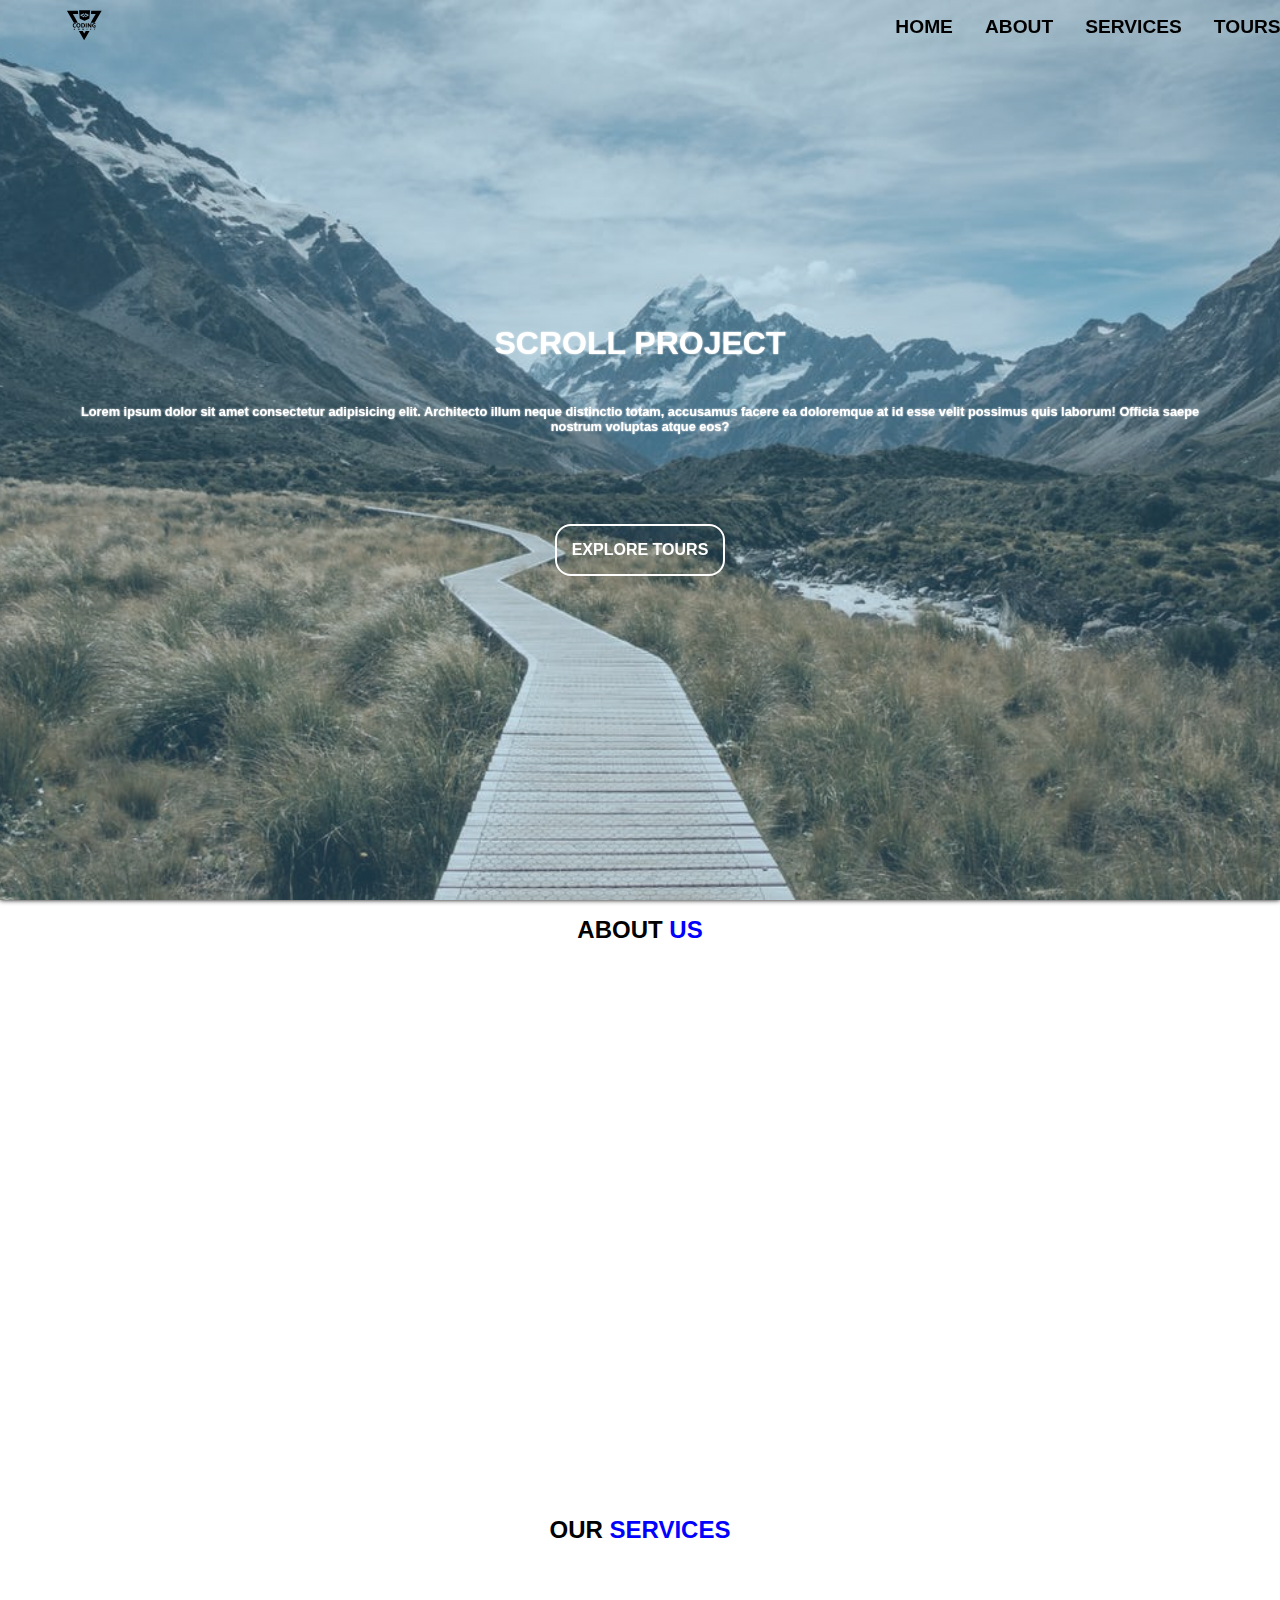
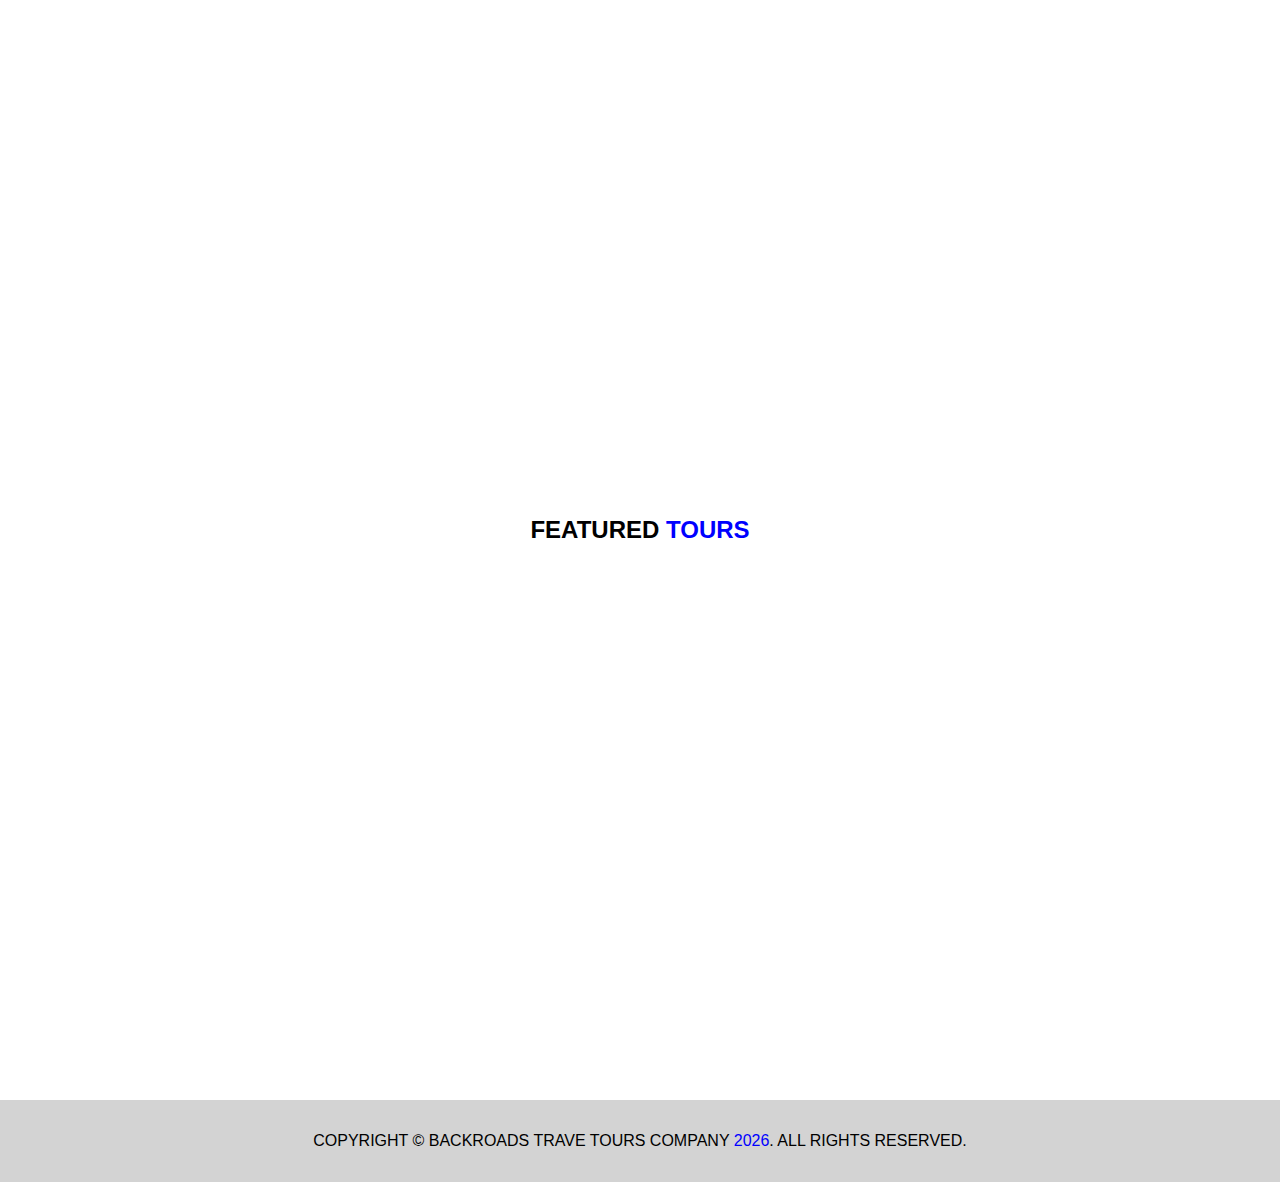
<file: index.html>
<!DOCTYPE html>
<html>
    <head>
        <meta charset="utf-8">
        <meta http-equiv="X-UA-Compatible" content="IE=edge">
        <title>Scroll Project</title>
        <meta name="description" content="">
        <meta name="viewport" content="width=device-width, initial-scale=1">
        <link rel="stylesheet" href="/styles.css">

        <link rel="stylesheet" href="https://cdnjs.cloudflare.com/ajax/libs/font-awesome/6.4.0/css/all.min.css" integrity="sha512-iecdLmaskl7CVkqkXNQ/ZH/XLlvWZOJyj7Yy7tcenmpD1ypASozpmT/E0iPtmFIB46ZmdtAc9eNBvH0H/ZpiBw==" crossorigin="anonymous" referrerpolicy="no-referrer" />
    </head>

    <body>
        <!--Header-->
        <header id="home" class="home">

            <!--Navbar-->
            <nav id="nav">
                <!--nav center-->
                <div class="nav-center">
                    <!--nav header-->
                    <div class="nav-header">
                        <img src="/img/logo.svg" alt="logo" class="logo">
                        <button class="nav-toggle">
                            <i class="fas fa-bars" aria-hidden="true"></i>
                        </button>
                    </div>
                    <!--link-->
                    <div class="links-container" id="linksContainer">
                        <ul class="links">
                            <li>
                              <a href="#home" class="scroll-link">home</a>
                            </li>
                            <li>
                              <a href="#about" class="scroll-link">about</a>
                            </li>
                            <li>
                              <a href="#services" class="scroll-link">services</a>
                            </li>
                            <li>
                              <a href="#tours" class="scroll-link">tours</a>
                            </li>
                          </ul>
                    </div>
                </div>
            </nav>

            <!--banner-->
            <div class="banner">
                <div class="container">
                    <h1>SCROLL PROJECT</h1>
                    <p>Lorem ipsum dolor sit amet consectetur adipisicing elit. Architecto illum neque distinctio totam, accusamus facere ea doloremque at id esse velit possimus quis laborum! Officia saepe nostrum voluptas atque eos?</p>
                    <a href="#tours" class="scroll-link btn btn-white">explore tours</a>
                </div>
            </div>
        </header>
        
        <!--about-->
        <section id="about" class="section">
            <div class="title">
                <h2>About <span>Us</span></h2>
            </div>
        </section>

        <!--services-->
        <section id="services" class="section">
            <div class="title">
                <h2>Our <span>Services</span></h2>
            </div>
        </section>

        <!--tours-->
        <section id="tours" class="section">
            <div class="title">
                <h2>Featured <span>Tours</span></h2>
            </div>
        </section>

        <!--footer-->
        <footer class="footer-section">
            <p>
                copyright &copy; backroads trave tours company <span id="date">2020</span>. All rights reserved.
            </p>
        </footer>

        <!--Back-To-Top Button-->
        <a href="#home" class="scroll-link top-link"><i class="fas fa-arrow-up"></i></a>

        <script src="/app.js" async defer></script>
    </body>

</html>
</file>
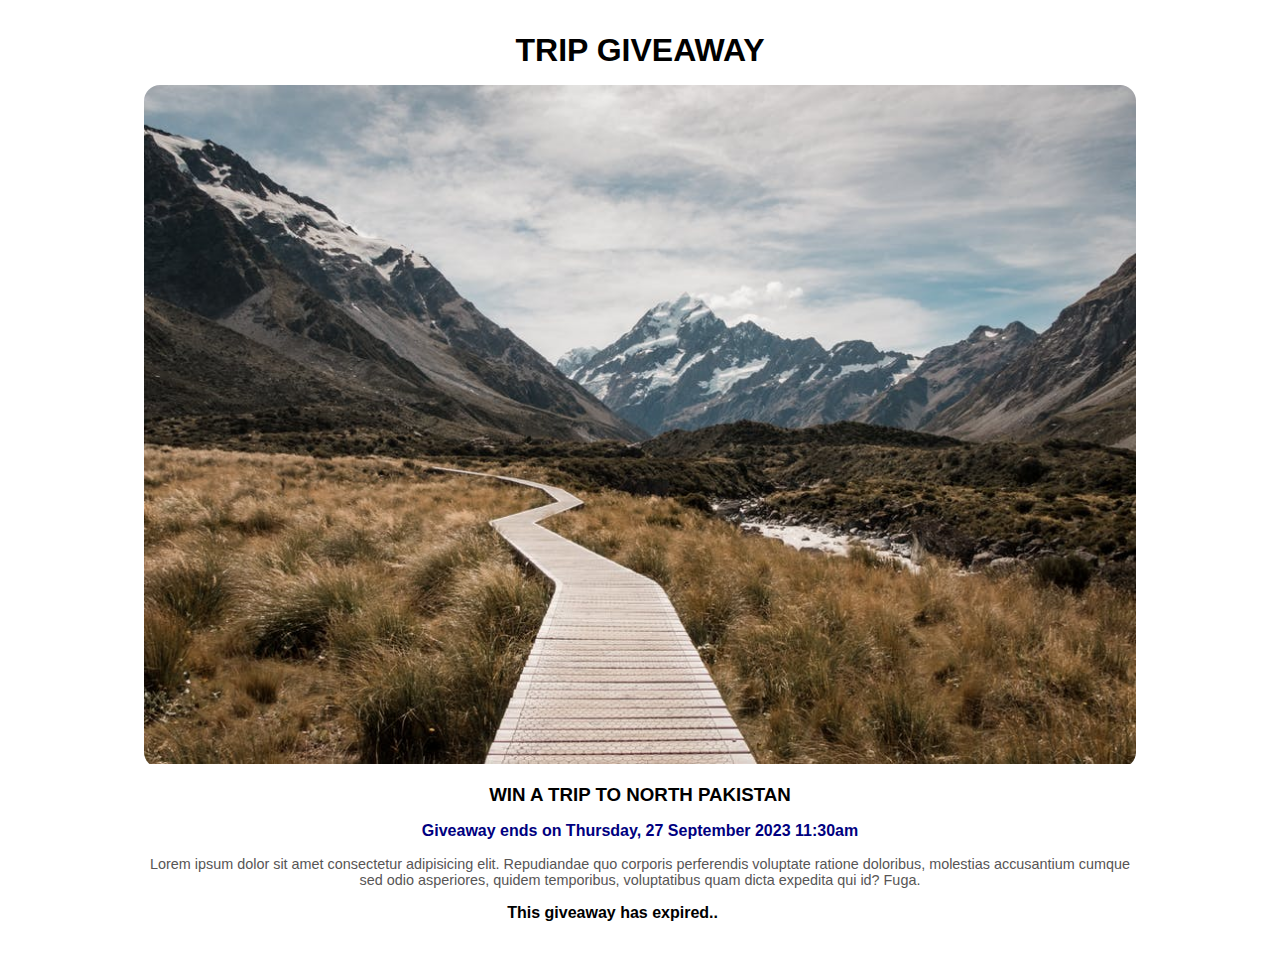
<file: countdown.html>
<!DOCTYPE html>
<html>
    <head>
        <meta charset="utf-8">
        <meta http-equiv="X-UA-Compatible" content="IE=edge">
        <title>Countdown</title>
        <meta name="description" content="">
        <meta name="viewport" content="width=device-width, initial-scale=1">
    </head>
    <style>
        * {
            padding: 0;
            margin: 0;
            box-sizing: border-box;
            font-family: Verdana, Geneva, Tahoma, sans-serif;
        }
        .container {
            width: 80%;
            margin: 0 auto;
            padding: 1rem;
            display: flex;
            flex-direction: column;
            justify-content: space-around;
        }
        .container .heading {
            text-align: center;
            padding: 1rem;
        }
        .img-container {
            width: 100%;
            height: auto;
            overflow: hidden;
            border-radius: 1rem;
        }
        .img-container img {
            width: 100%;
            height: 100%;
        }
        .giveaway-info {
            display: flex;
            flex-direction: column;
            text-align: center;
        }
        .giveaway-time {
            padding: 1rem;
            color: navy;
        }
        .giveaway-info h3 {
            margin-top: 1rem;
        }
        .giveaway-info p {
            font-size: .9rem;
            color: rgb(87, 85, 85);
        }

        .deadline {
            padding: 1rem;
            width: 30%;
            margin: 0 auto;
        }

        .deadline-format {
            display: flex;
            flex-direction: row;
            justify-content: space-evenly;
        }

        .deadline-format .cd {
            background: navy;
            border: 2px solid darkolivegreen;
            border-radius: 1rem;
            box-shadow: 0 0 5px;
            color: white;
            padding: 1rem;
            text-align: center;
            text-transform:capitalize;
            text-align: center;
        }
        .deadline-format .cd span {
            margin-top: 1rem;
        }
    </style>
    <body>

        <div class="container">
            <h1 class="heading">TRIP GIVEAWAY</h1>
            <div class="img-container">
                <img src="/img/hero-bcg.jpeg" alt="img">
            </div>
            <div class="giveaway-info">
                <h3>WIN A TRIP TO NORTH PAKISTAN</h3>
                <h4 class="giveaway-time">
                    Trouble loading content...
                </h4>
                <p>Lorem ipsum dolor sit amet consectetur adipisicing elit. Repudiandae quo corporis perferendis voluptate ratione doloribus, molestias accusantium cumque sed odio asperiores, quidem temporibus, voluptatibus quam dicta expedita qui id? Fuga.</p>
            </div>

            <div class="deadline">
                <div class="deadline-format">

                    <!--days-->
                    <div class="cd">
                        <h1 class="days">22</h1>
                        <span>days</span>
                    </div>
                    <!--end of item-->

                    <!--hours-->
                    <div class="cd">
                        <h1 class="hours">22</h1>
                         <span>hours</span>
                     </div>
                        <!--end of item-->

                     <!--mins-->
                    <div class="cd">
                        <h1 class="mins">22</h1>
                        <span>mins</span>
                    </div>
                    <!--end of item-->

                     <!--sec-->
                    <div class="cd">
                        <h1 class="secs">22</h1>
                        <span>secs</span>
                    </div>
                    <!--end of item-->

                </div>

            </div>
        </div>

        
        <script>
            const months = ["January","February","March","April","May","June","July","August","September","October","November","December"];
            const weekdays = ["Monday", "Tuesday","Wednesday","Thursday","Friday","Saturday","Sunday"];

            //Variables required
            const giveawayTime = document.querySelector('.giveaway-time');
            const deadline = document.querySelector('.deadline');
            const items = document.querySelectorAll('.deadline-format h1');

            let futureDate = new Date(2023,8,27,11,30,0);

            const year = futureDate.getFullYear();
            const month = months[futureDate.getMonth()];
            const day = weekdays[futureDate.getDay()];
            const date = futureDate.getDate();

            const hours = futureDate.getHours();
            const minutes = futureDate.getMinutes();

            giveawayTime.textContent=`Giveaway ends on ${day}, ${date} ${month} ${year} ${hours}:${minutes}am`;


            //future time in ms
            const futureTime = futureDate.getTime();

            function getRemainingTime() {
                const today = new Date().getTime();
                const time = futureTime - today;

                //1s = 1000ms
                //1m = 60s and so on..

                //values of ms in one day
                const oneDay = 24*60*60*1000;
                const oneHour = 60*60*1000;
                const oneMinute = 60*1000;

                //calculating remaining time
                let days = Math.floor(time/oneDay);
                let hours = Math.floor((time % oneDay)/oneHour);
                let minutes = Math.floor((time % oneHour)/oneMinute);
                let seconds = Math.floor((time % oneMinute)/1000);

                function format(item) {
                    if (item<10) {
                        return item=`0${item}`
                    }
                    return item;
                }
                //set value
                const values = [days, hours, minutes, seconds];

                items.forEach(function(item,index) {
                    item.innerHTML = format(values[index]);
                });
                if (time < 0) {
                    clearInterval(countdowns);
                    deadline.innerHTML=`<h4 class = "expired">This giveaway has expired..</h4>`;
                }
            }

            //Count Down
            let countdowns = setInterval (getRemainingTime, 1000);
            getRemainingTime();
        </script>
    </body>
</html>
</file>
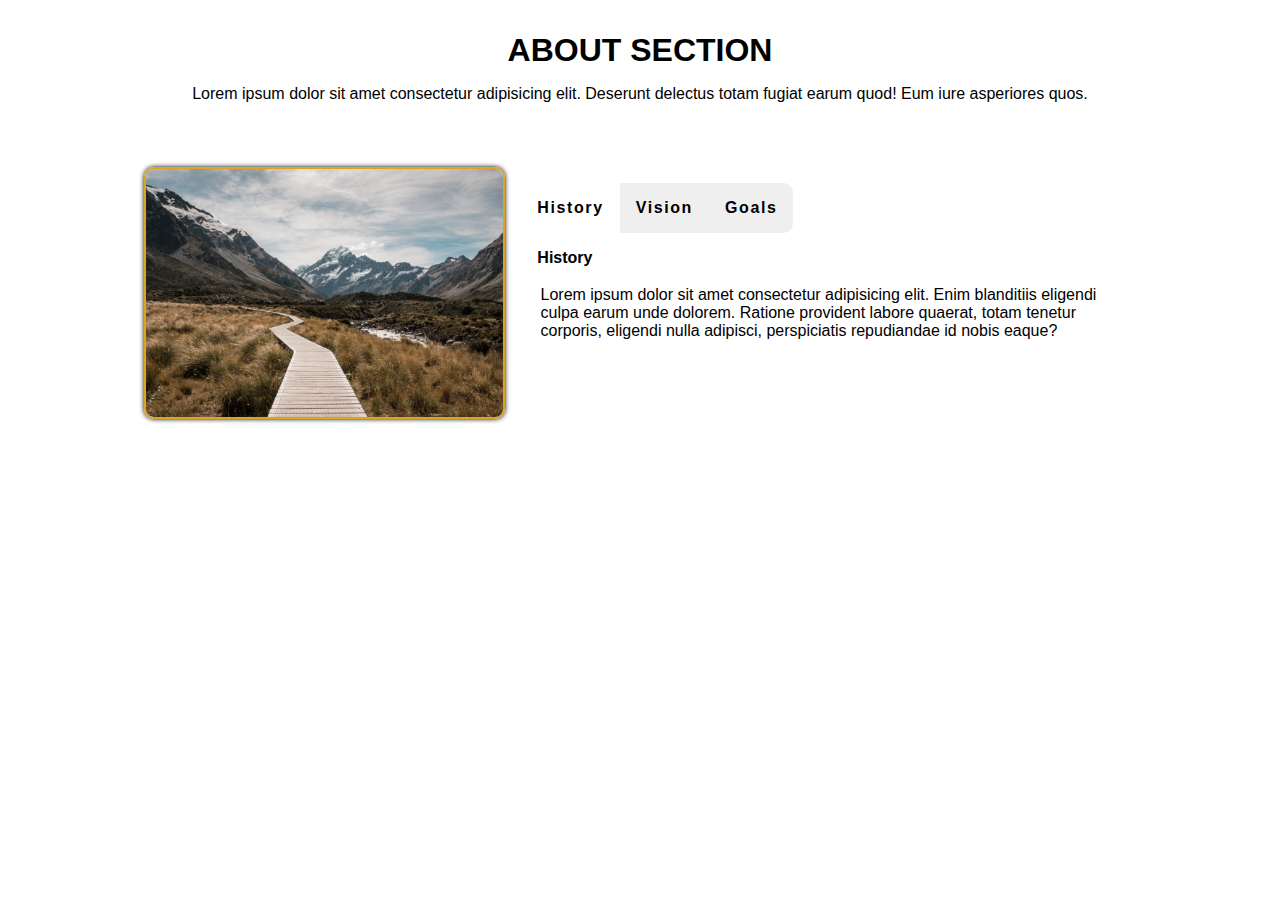
<file: tabs.html>
<!DOCTYPE html>
<html>
    <head>
        <meta charset="utf-8">
        <meta http-equiv="X-UA-Compatible" content="IE=edge">
        <title>Tabs</title>
        <meta name="description" content="">
        <meta name="viewport" content="width=device-width, initial-scale=1">
    </head>
    <style>
        * {
            margin:0;
            padding: 0;
            box-sizing: border-box;
            font-family: Verdana, Geneva, Tahoma, sans-serif;           
        }
        .container {
            width: 80%;
            margin: 0 auto;
        }
        .title {
            text-align: center;
            padding: 2rem;
        }
        .title p {
            padding: 1rem;
        }
        .about-center {
            display: flex;
            justify-content: flex-start;
            padding: 1rem;
        }
        .about-img {
            border: 2px solid goldenrod;
            box-shadow: 0 0 5px;
            border-radius: 10px;
            width: 100%;
            overflow: hidden;
        }
        .about-img img {
            width: 100%;
            height: 100%;
            object-fit: cover;
        }
        .about {
            padding: 1rem;
            display: flex;
            flex-direction: column;
        }
        .btn-container {
            padding: 0;
            font-size: 0;
            border-radius: .6rem;
            width: fit-content;
            overflow: hidden;
        }
        .btn-container button {
            text-align: center;
            border: none;
            padding: 1rem;
            margin: 0;
            font-weight: bold;
            letter-spacing: .1rem;
            transition: .3s;
            margin: 0;
            font-size: initial;
        }
        .btn-container button:hover {
            background-color: white;
        }
        .about-content {
            padding: 1rem;
        }
        .content h4 {
            padding-bottom: 1rem;
        }
        .content p {
            padding: .2rem;
        }
        /* hide content */
        .content {
        display: none;
        transition: opacity 0.3s;
        }
        .tab-btn.active {
        background: white;
        }
        .content.active {
        display: block;
        opacity:1;
        }

        @media (max-width: 768px) {
            .about-center {
                flex-direction: column;
                align-items: center;
            }
        }

    </style>
    <body>

        <div class="container">
            <section>
                <div class="title">
                    <h1>ABOUT SECTION</h1>
                    <p>Lorem ipsum dolor sit amet consectetur adipisicing elit. Deserunt delectus totam fugiat earum quod! Eum iure asperiores quos.</p>
                </div>
            </section>
    
            <div class="about-center section-center">
                <article class="about-img">
                    <img src="./img/hero-bcg.jpeg" alt="about-img">
                </article>
                <article class="about">
                    <!--btn container-->
                    <div class="btn-container">
                        <button class="tab-btn active" data-id="history">History</button>
                        <button class="tab-btn" data-id="vision">Vision</button>
                        <button class="tab-btn" data-id="goals">Goals</button>    
                    </div>
    
                    <!--about content--> 
                    <article class="about-content">
                        <!--single item-->
                        <div class="content active" id="history">
                            <h4>History</h4>
                            <p>Lorem ipsum dolor sit amet consectetur adipisicing elit. Enim blanditiis eligendi culpa earum unde dolorem. Ratione provident labore quaerat, totam tenetur corporis, eligendi nulla adipisci, perspiciatis repudiandae id nobis eaque?</p>
                        </div>
                        <!--end of single item-->
        
                        <!--single item-->
                        <div class="content" id="vision">
                            <h4>Vision</h4>
                            <p>Lorem ipsum dolor sit amet consectetur adipisicing elit. Enim blanditiis eligendi culpa earum unde dolorem. Ratione provident labore quaerat, totam tenetur corporis, eligendi nulla adipisci, perspiciatis repudiandae id nobis eaque?</p>
                        </div>
                        <!--end of single item-->
        
                        <!--single item-->
                        <div class="content" id="goals">
                            <h4>Goals</h4>
                            <p>Lorem ipsum dolor sit amet consectetur adipisicing elit. Enim blanditiis eligendi culpa earum unde dolorem. Ratione provident labore quaerat, totam tenetur corporis, eligendi nulla adipisci, perspiciatis repudiandae id nobis eaque?</p>
                        </div>
                        <!--end of single item-->
                    </article>
                </article>
            </div>
    
        </div>
        
        <script>
            //variables
            const buttons = document.querySelectorAll('.btn-container button');

            function handleClick(event) {
                const buttonId = event.target.getAttribute('data-id');
                console.log(buttonId + " clicked");

                buttons.forEach(btn => btn.classList.remove('active'));

                const contents = document.querySelectorAll('.about-content .content');
                contents.forEach(cnt => cnt.classList.remove('active'));

                event.target.classList.add('active');

                const content = document.getElementById(buttonId);
                content.classList.add('active');
            }
            buttons.forEach(function(button){
                button.addEventListener('click', handleClick);
            });
        </script>
    </body>
</html>
</file>
<file: styles.css>
* {
    margin: 0;
    padding: 0;
    box-sizing: border-box;
    font-family: Verdana, Geneva, Tahoma, sans-serif;
}
body {
    height: 100%;
    display: flex;
    flex-direction: column;
}
.nav-header {
    position: fixed;
    top: 0;
    left: 0;
    right: 0;
    display: flex;
    justify-content: space-between;
    align-items: center;
    padding: .5rem 1rem;
    z-index: 1000;
}
.nav-header.scroll {
    background-color: white;
    box-shadow: 0 2px 4px rgba(0, 0, 0, 0.1);
    transition: .4s;
}
  
.nav-header .logo {
    width: 40px;
    height: auto;
}
.nav-header .nav-toggle {
    background-color: transparent;
    cursor: pointer;
    border: none;
    font-size:1.4rem;
    transition: .2s;
}
.nav-header .nav-toggle:hover {
    color:blue;
}
.links-container {
    margin-top: 3.2rem;
    position:fixed;
    z-index: 1000;
    width: 100%;
    padding: 1rem;
    background-color: whitesmoke;
    box-shadow: 0 0 3px;
    display: flex;
    flex-direction: column;
    padding: 0 1rem 0rem 1rem;
    overflow: hidden;
    max-height: 0;
    transition: max-height 0.3s;
}
.links-container.active {
    max-height: 100%;
    transition: max-height 0.3s;
}
.links-container ul {
    list-style: none;
    padding: .5rem .5rem 1rem .5rem;
}
.links-container li {
    padding: .5rem .5rem 0 .5rem;
    text-transform: uppercase;
    border-bottom: 1px solid black;
    font-weight: bold;
    font-size: 1.2rem;
    transition: 0.3s;
}
.links-container li:hover {
    transform: scale(1.03);
}

.links-container a {
    text-decoration: none;
    color: black;
    transition: .2s;
}
.links-container a:hover{
    color: blue;
}
.home {
    position:relative;
    height: 100vh;
    box-shadow: 0 0 5px;
}
.home::before {
    content: "";
    position: absolute;
    top: 0;
    left: 0;
    width: 100%;
    height: 100%;
    background-image: linear-gradient(rgba(84, 169, 214, 0.316), rgba(84, 169, 214, 0.316)), url(./img/hero-bcg.jpeg);
    background-repeat: no-repeat;
    background-position: center;
    background-size: cover;
    z-index: -1;
  }
.banner {
    height: 100%;
    position:relative;
    z-index: 1;
}
.container {
    height: 100%;
    width: 100%;
    display: flex;
    flex-direction:column;
    padding: 1rem;
    justify-content: center;
    align-items: center;
    text-align: center;
}
.container h1 {
    text-shadow: 0 0 2px;
    color: white;
}
.container p {
    padding: 10px;
    font-size: .8rem;
    color: white;
    font-weight: bold;
    text-shadow: 0 0 2px;
    margin-bottom: 2rem;
}
.btn-white {
    color: white;
    text-decoration: none;
    border: 2px solid white;
    border-radius: 1rem;
    padding: 15px;
    text-transform: uppercase;
    font-weight: bold;
    transition: .3s;
}
.btn-white:hover {
    color: blue;
    background-color: whitesmoke;
    border: 2px solid blue;
}

.section {
    padding: 1rem;
    text-align: center;
    text-transform: uppercase;
    width: 100%;
    height: 600px;
}
.section span {
    color: blue;
}
footer {
    background-color: lightgray;
    padding: 2rem;
    text-transform: uppercase;
    text-align: center;
    width:100%;
}
footer span {
    color: blue;
}
.top-link {
    position: fixed;
    bottom: 7em;
    right: 2em;
    color: black;
    font-size: 1.2rem;
    border: 2px solid black;
    padding: 5px 10px 5px 10px;
    opacity: 0;
    border-radius: 2rem;
    cursor: pointer;
    transition: opacity 0.3s;
    transition: 0.2s;
  }
  .top-link:hover {
    color: blue;
    border: 2px solid blue;
  }
  
  .top-link.show {
    opacity: 1;
  }


/* Media query for larger screens */
@media screen and (min-width: 800px) {
    .nav-center {
      display: flex;
      justify-content: space-between;
    }
  
    .nav-header .nav-toggle {
      display: none;
    }
    .nav-header .logo {
        margin-left: 3rem;
    }
  
    .links-container {
      display: flex;
      align-items: center;
      overflow: visible;
      left: 35%;
      margin: 0;
    }
  
    .links-container ul {
      list-style: none;
      padding: 0;
      display: flex;
    }
  
    .links-container li {
        padding: 1rem;
        border: none;
    }
  
    .links-container a {
      text-decoration: none;
      color: black;
      transition: .2s;
    }
  
    .links-container a:hover {
      color: blue;
    }
    .banner {
        width: 100%;
    }
    .container {
        padding:4rem;
    }
    .container p {
        margin-top:2rem;
    }
    .container .btn-white {
        margin-top: 3rem;
    }
  }
</file>
